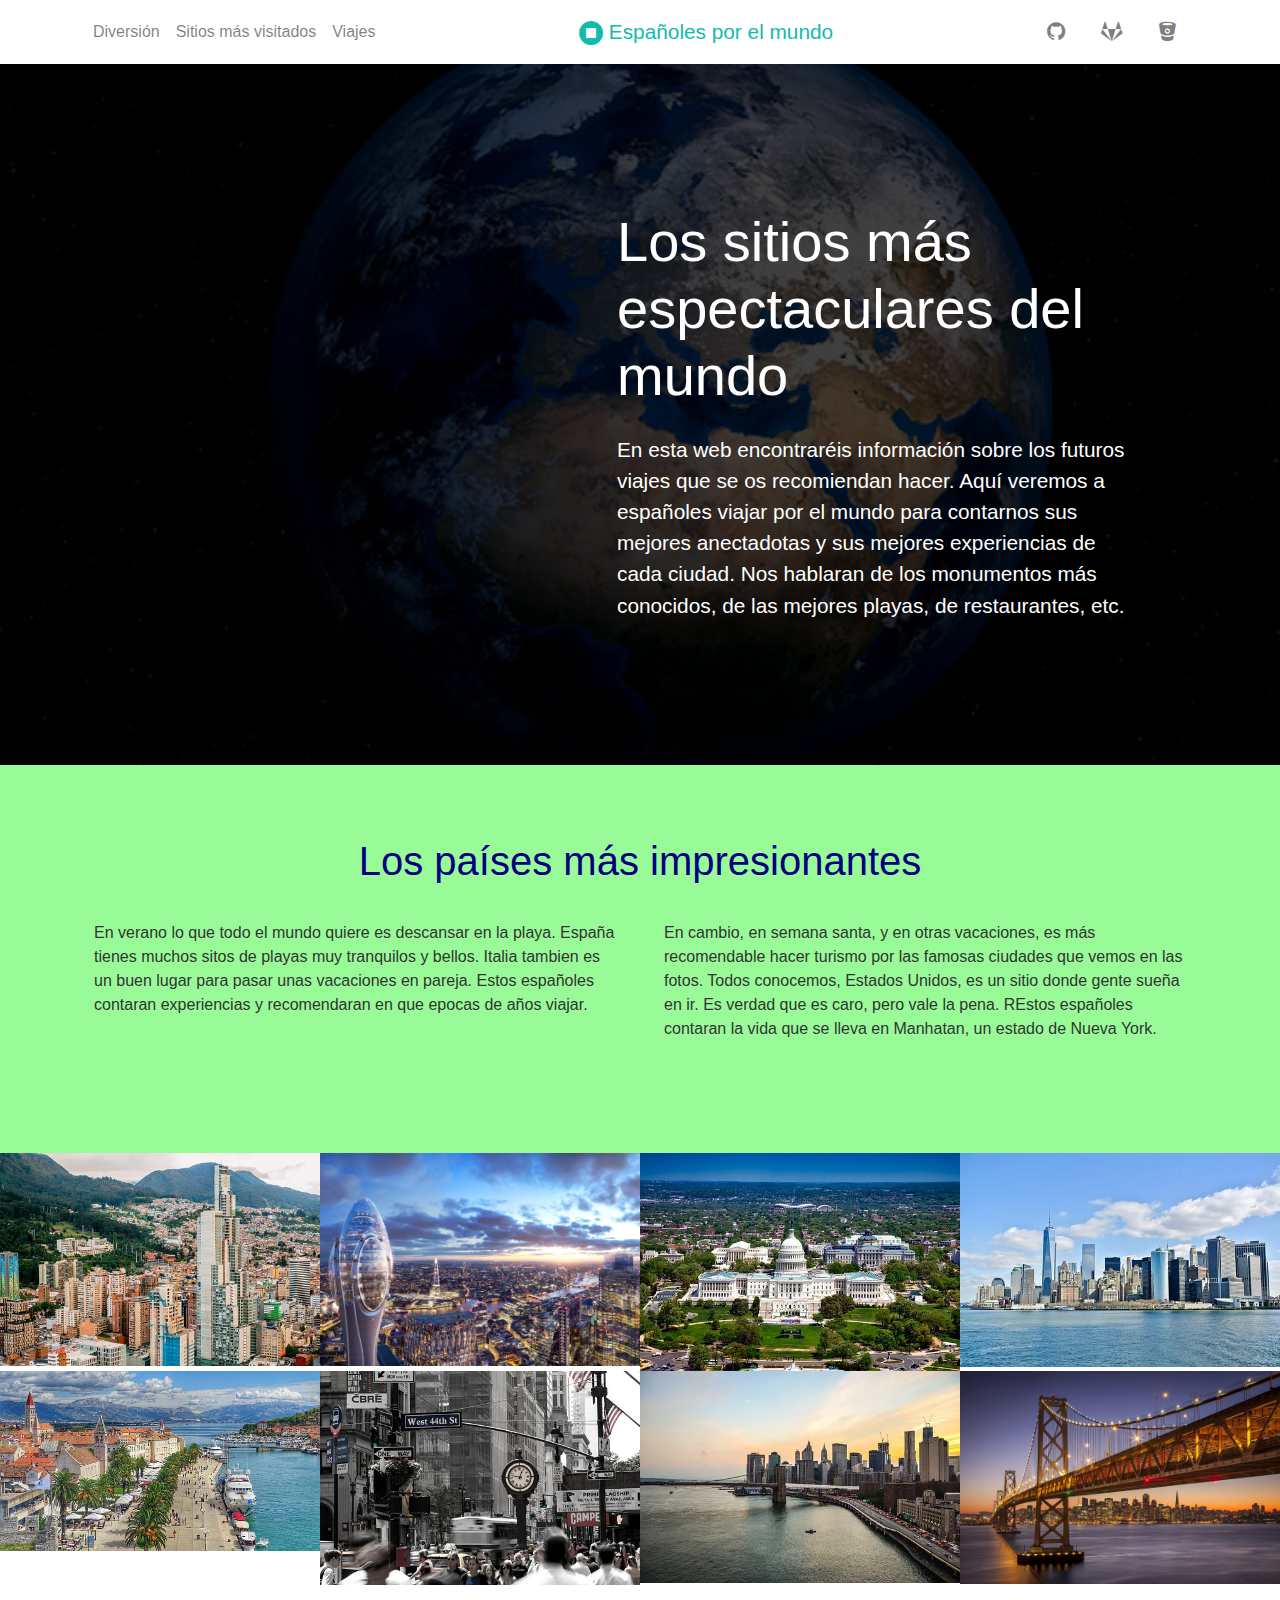
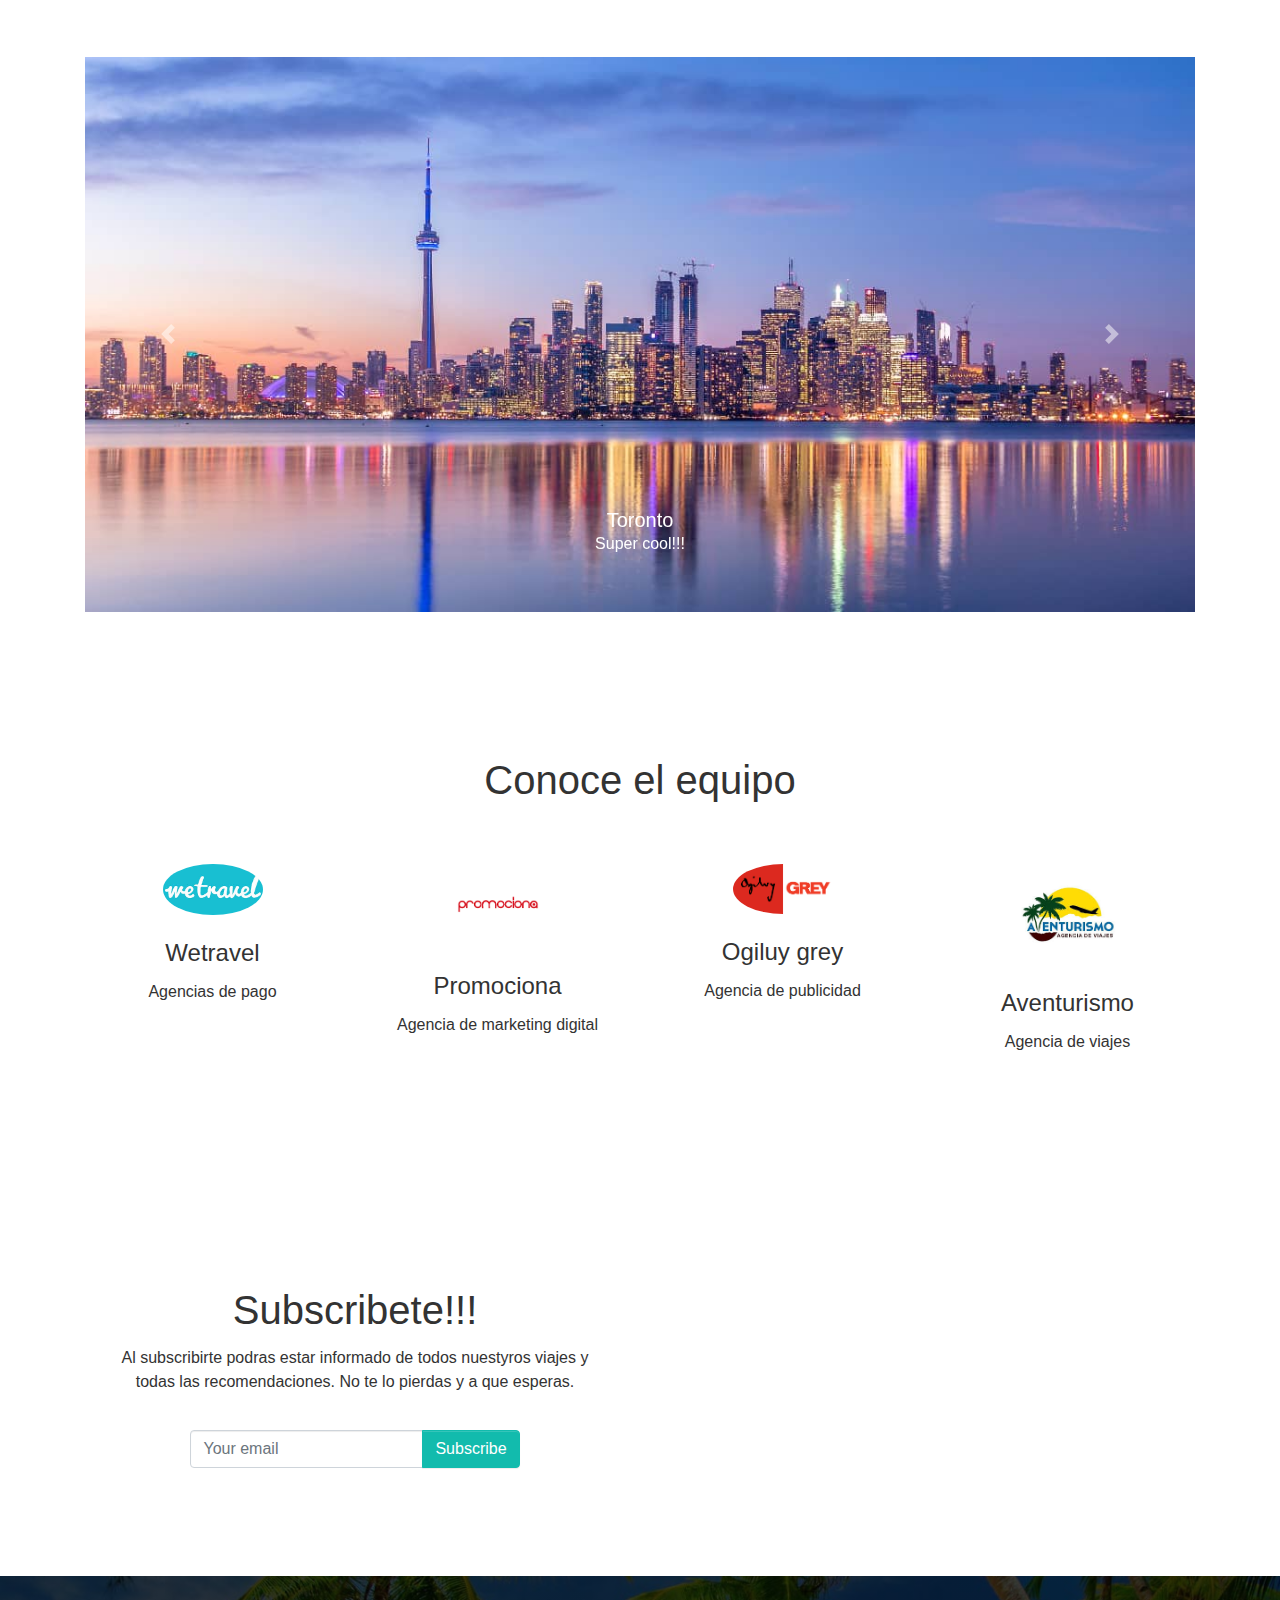
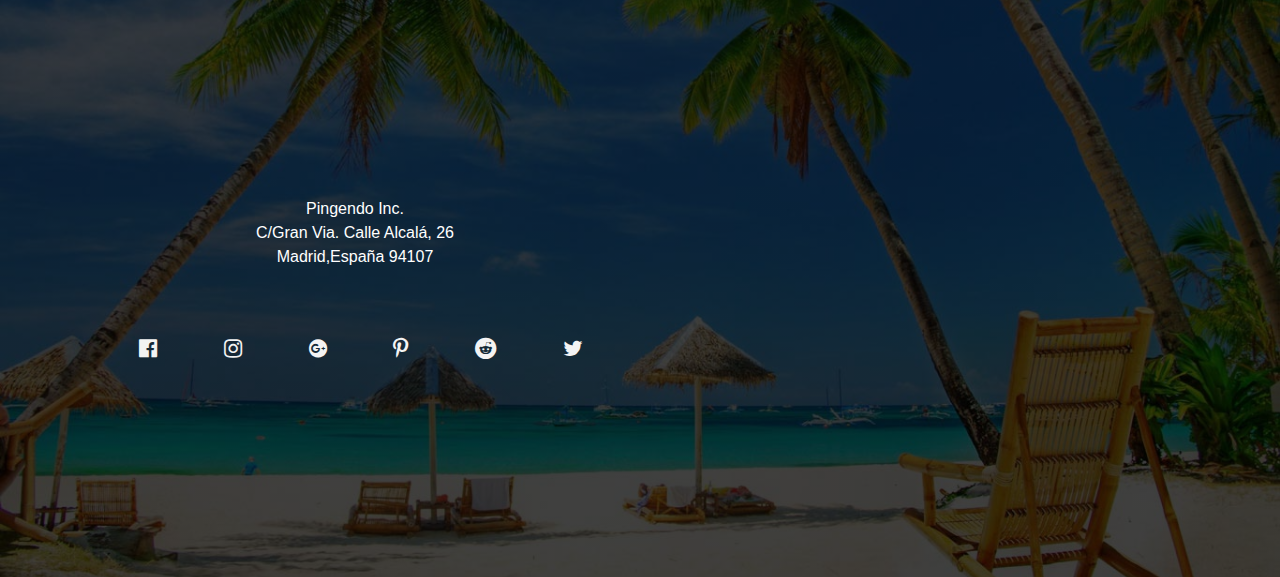
<file: index.html>
<!DOCTYPE html>
<html>

<head>
    <meta charset="utf-8">
    <meta name="viewport" content="width=device-width, initial-scale=1">
    <link rel="stylesheet" href="https://cdnjs.cloudflare.com/ajax/libs/font-awesome/4.7.0/css/font-awesome.min.css"
          type="text/css">
    <link rel="stylesheet" href="css/theme.css" type="text/css">
    <link rel="stylesheet" href="css/style.css">
</head>

<body>
    <nav class="navbar navbar-expand-lg navbar-light">
        <div class="container"> <button class="navbar-toggler navbar-toggler-right border-0 p-0" type="button"
                    data-toggle="collapse" data-target="#navbar8">
                <p class="navbar-brand text-primary mb-0">
                    <i class="fa d-inline fa-lg fa-stop-circle"></i> BRAND </p>
            </button>
            <div class="collapse navbar-collapse" id="navbar8">
                <ul class="navbar-nav mr-auto">
                    <li class="nav-item"> <a class="nav-link" href="#">Diversión</a> </li>
                    <li class="nav-item"> <a class="nav-link" href="#">Sitios más visitados</a> </li>
                    <li class="nav-item"> <a class="nav-link" href="#">Viajes</a> </li>
                </ul>
                <p class="text-primary d-none d-md-block lead mb-0"> <i class="fa d-inline fa-lg fa-stop-circle"></i>
                    <b>Españoles por el mundo</b> </p>
                <ul class="navbar-nav ml-auto">
                    <li class="nav-item mx-1"> <a class="nav-link" href="#">
                            <i class="fa fa-github fa-fw fa-lg"></i>
                        </a> </li>
                    <li class="nav-item mx-1"> <a class="nav-link" href="#">
                            <i class="fa fa-gitlab fa-fw fa-lg"></i>
                        </a> </li>
                    <li class="nav-item mx-1"> <a class="nav-link" href="#">
                            <i class="fa fa-bitbucket fa-fw fa-lg"></i>
                        </a> </li>
                </ul>
            </div>
        </div>
    </nav>
    <div id="header-section" class="py-5 text-white">
        <div class="container">
            <div class="row">
                <div class="col-lg-5 p-0">
                    <div class="embed-responsive embed-responsive-4by3">
                        <iframe width="560" height="315" src="https://www.youtube.com/embed/2sip15N6vzI" title="YouTube video player" frameborder="0" allow="accelerometer; autoplay; clipboard-write; encrypted-media; gyroscope; picture-in-picture" allowfullscreen></iframe>
                    </div>
                </div>
                <div class="p-5 col-lg-7 d-flex flex-column justify-content-center">
                    <h3 class="display-4 mb-3">Los sitios más espectaculares del mundo</h3>
                    <p class="lead mb-0">En esta web encontraréis información sobre los futuros viajes que se os recomiendan hacer. Aquí veremos a españoles viajar por el mundo para contarnos sus mejores anectadotas y sus mejores experiencias de cada ciudad. Nos hablaran de los monumentos más conocidos, de las mejores playas, de restaurantes, etc.
                </div>
            </div>
        </div>
    </div>
    <div id="second-section" class="py-5">
        <div class="container">
            <div class="row">
                <div class="col-md-12 text-center">
                    <h1 class="text-in-white">Los países más impresionantes</h1>
                </div>
            </div>
            <div class="row">
                <div class="col-md-6 p-3" text-in-white>
                    <p>En verano lo que todo el mundo quiere es descansar en la playa. España tienes muchos sitos de playas muy tranquilos y bellos. Italia tambien es un buen lugar para pasar unas vacaciones en pareja. Estos españoles contaran experiencias y recomendaran en que epocas de años viajar.
                    </p>
                </div>
                <div class="col-md-6 p-3"text-in-white>
                    <p>En cambio, en semana santa, y en otras vacaciones, es más recomendable hacer turismo por las famosas ciudades que vemos en las fotos. Todos conocemos, Estados Unidos, es un sitio donde gente sueña en ir. Es verdad que es caro, pero vale la pena. REstos españoles contaran la vida que se lleva en Manhatan, un estado de Nueva York.</p>
                </div>
            </div>
        </div>
    </div>
    <div class="">
        <div class="container-fluid">
            <div class="row">
                <div class="col-6 col-md-3 p-0"> <img class="img-fluid d-block" src="images/city-4457801__340.jpg"> </div>
                <div class="col-6 col-md-3 p-0"> <img class="img-fluid d-block" src="images/the-tulip-al-atardecer_0bad07a3_1500x998.jpg">
                </div>
                <div class="col-6 col-md-3 p-0"> <img class="img-fluid d-block" src="images/washington-d-1624419__340.jpg"> </div>
                <div class="col-6 col-md-3 p-0"> <img class="img-fluid d-block" src="images/skyscraper-3032786__340.webp">
                </div>
                <div class="col-6 col-md-3 p-0"> <img class="img-fluid d-block" src="images/city-3227665__340.jpg">
                </div>
                <div class="col-6 col-md-3 p-0"> <img class="img-fluid d-block" src="images/city-1813919__340.webp"> </div>
                <div class="col-6 col-md-3 p-0"> <img class="img-fluid d-block" src="images/new-york-1630401__340.webp">
                </div>
                <div class="col-6 col-md-3 p-0"> <img class="img-fluid d-block" src="images/oakland-california_5345f8ab_1500x1000.jpg"> </div>
            </div>
        </div>
    </div>
    <div class="py-5">
        <div class="container">
            <div class="row">
                <div class="col-md-12">
                    <div class="carousel slide" data-ride="carousel" id="carousel">
                        <div class="carousel-inner">
                            <div class="carousel-item active"> <img class="d-block img-fluid w-100"
                                     src="images/viajar-toronto-requisitos-amp.jpg">
                                <div class="carousel-caption">
                                    <h5 class="m-0">Toronto</h5>
                                    <p>Super cool!!!</p>
                                </div>
                            </div>
                            <div class="carousel-item"> <img class="d-block img-fluid w-100"
                                     src="images/cuanto-cuesta-viajar-a-nueva-york.jpg">
                                <div class="carousel-caption">
                                    <h5 class="m-0">Nueva York</h5>
                                    <p>A great city!!!</p>
                                </div>
                            </div>
                            <div class="carousel-item"> <img class="d-block img-fluid w-100"
                                     src="images/moscu-plaza-roja-int-06.jpg">
                                <div class="carousel-caption">
                                    <h5 class="m-0">Moscu</h5>
                                    <p>Very cold!!!</p>
                                </div>
                            </div>
                        </div> <a class="carousel-control-prev" href="#carousel" role="button" data-slide="prev"> <span
                                  class="carousel-control-prev-icon"></span> <span class="sr-only">Previous</span> </a>
                        <a class="carousel-control-next" href="#carousel" role="button" data-slide="next"> <span
                                  class="carousel-control-next-icon"></span> <span class="sr-only">Next</span> </a>
                    </div>
                </div>
            </div>
        </div>
    </div>
    <div class="py-5 text-center">
        <div class="container">
            <div class="row">
                <div class="mx-auto col-md-12">
                    <h1 class="mb-3">Conoce&nbsp;el equipo</h1>
                </div>
            </div>
            <div class="row">
                <div class="col-lg-3 col-6 p-4"> <img class="img-fluid d-block mb-3 mx-auto rounded-circle"
                         src="images/images.jpg" width="100" alt="Card image cap">
                    <h4> <b>Wetravel</b> </h4>
                    <p>Agencias de pago</p>
                    <p class="mb-0"> <i></i> </p>
                </div>
                <div class="col-lg-3 col-6 p-4"> <img class="img-fluid d-block mb-3 mx-auto rounded-circle"
                         src="images/images.png" width="100" alt="Card image cap">
                    <h4> <b>Promociona</b> </h4>
                    <p>Agencia de marketing digital</p>
                    <p class="mb-0"> <i></i> </p>
                </div>
                <div class="col-lg-3 col-6 p-4"> <img class="img-fluid d-block mb-3 mx-auto rounded-circle"
                         src="images/logos-portada-01-01.jpg" width="100">
                    <h4> <b>Ogiluy grey</b> </h4>
                    <p>Agencia de publicidad</p>
                    <p class="mb-0"> <i></i> </p>
                </div>
                <div class="col-lg-3 col-6 p-4"> <img class="img-fluid d-block mb-3 mx-auto rounded-circle"
                         src="images/images (1).jpg" width="100">
                    <h4> <b>Aventurismo</b> </h4>
                    <p>Agencia de viajes</p>
                    <p class="mb-0"> <i></i> </p>
                </div>
            </div>
        </div>
    </div>
    <div class="py-5 text-center" id="parallax-section">
        <div class="container">
            <div class="row">
                <div class="bg-white p-4 col-10 mx-auto mx-md-0 col-lg-6">
                    <h1>Subscribete!!!</h1>
                    <p class="mb-4">Al subscribirte podras estar informado de todos nuestyros viajes y todas las recomendaciones. No te lo pierdas y a que esperas.</p>
                    <form class="form-inline d-flex justify-content-center">
                        <div class="input-group"> <input type="email" class="form-control" placeholder="Your email"
                                   id="form6">
                            <div class="input-group-append"> <button class="btn btn-primary"
                                        type="button">Subscribe</button> </div>
                        </div>
                    </form>
                </div>
            </div>
        </div>
    </div>
    <div class="py-5 text-white" id="footer-section">
        <div class="container">
            <div class="row">
                <div class="col-md-6 text-center align-self-center p-4">
                    <p class="mb-5"> <strong>Pingendo Inc.</strong> <br>C/Gran Via. Calle Alcalá, 26 <br>Madrid,España
                        94107 <br> <abbr title="Phone"></abbr></p>
                    <div class="row">
                        <div class="col-md-12 d-flex align-items-center justify-content-around"> <a href="#">
                                <i class="d-block fa fa-facebook-official text-light fa-lg mx-2"></i>
                            </a> <a href="#">
                                <i class="d-block fa fa-instagram text-light fa-lg mx-2"></i>
                            </a> <a href="#">
                                <i class="d-block fa fa-google-plus-official text-light fa-lg mx-2"></i>
                            </a> <a href="#">
                                <i class="d-block fa fa-pinterest-p text-light fa-lg mx-2"></i>
                            </a> <a href="#">
                                <i class="d-block fa fa-reddit text-light fa-lg mx-2"></i>
                            </a> <a href="#">
                                <i class="d-block fa fa-twitter text-light fa-lg ml-2"></i>
                            </a> </div>
                    </div>
                </div>
                <div class="col-md-6 p-0">
                    <iframe src="https://www.google.com/maps/embed?pb=!1m18!1m12!1m3!1d3037.5430896242897!2d-3.6985946857624286!3d40.418971735905174!2m3!1f0!2f0!3f0!3m2!1i1024!2i768!4f13.1!3m3!1m2!1s0xd42287d6da3df33%3A0xe119406d894c5d21!2zQy8gR3JhbiBWw61hLCBNYWRyaWQsIEVzcGHDsWE!5e0!3m2!1ses!2sbe!4v1625559852595!5m2!1ses!2sbe" width="600" height="450" style="border:0;" allowfullscreen="" loading="lazy"></iframe>
                </div>
            </div>
        </div>
    </div>
    <script src="js/jquery.min.js"></script>
    <script src="js/popper.min.js"></script>
    <script src="js/bootstrap.min.js"></script>
</body>

</html>
</file>
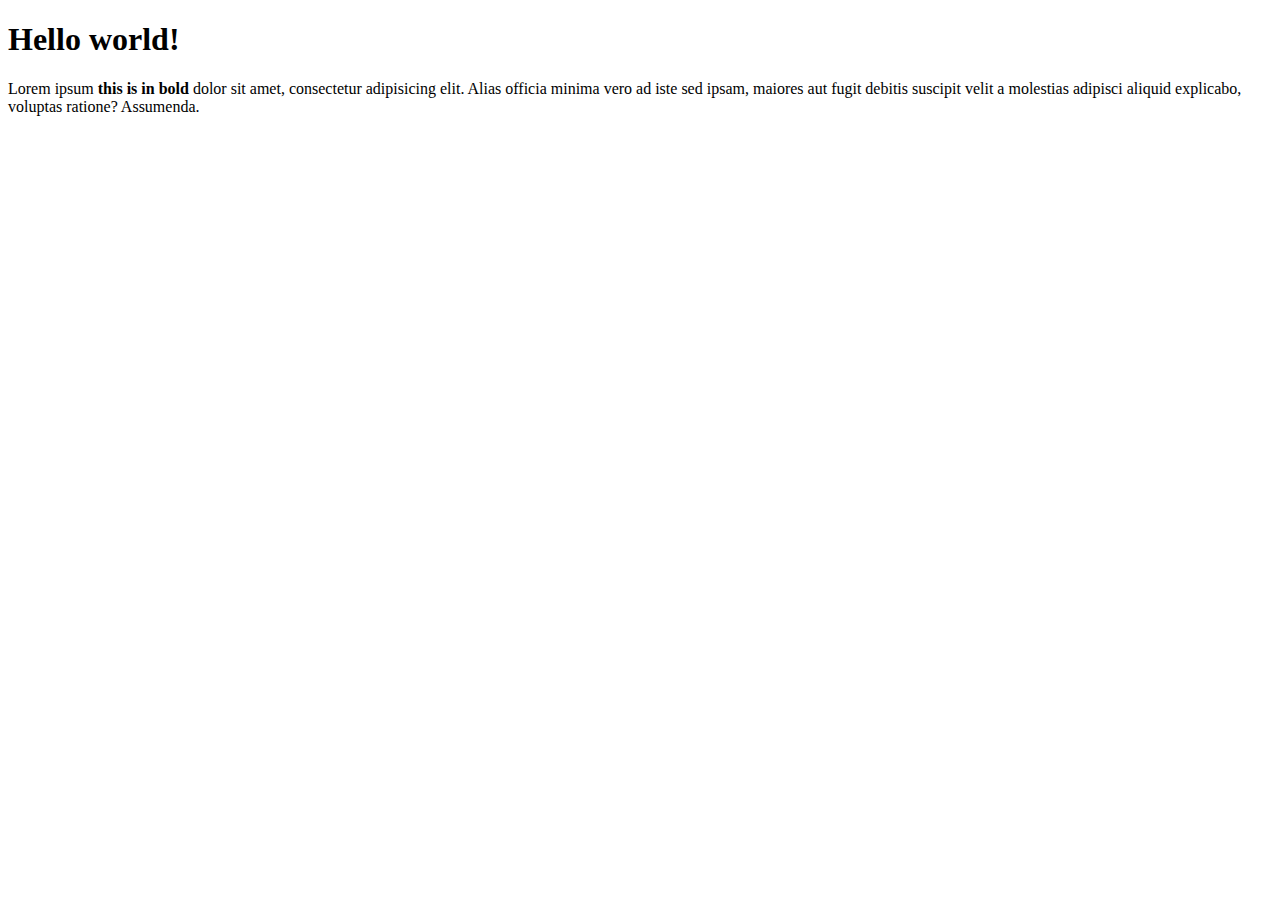
<file: test.html>
<!DOCTYPE html>
<html lang="en">
<head>
    <meta charset="UTF-8">
    <meta http-equiv="X-UA-Compatible" content="IE=edge">
    <meta name="viewport" content="width=, initial-scale=1.0">
    <title>Document</title>
</head>
<body>
    <h1>Hello world!</h1>
    <p>Lorem ipsum <strong>this is in bold</strong> dolor sit amet, consectetur adipisicing elit. Alias officia minima vero ad iste sed ipsam, maiores aut fugit debitis suscipit velit a molestias adipisci aliquid explicabo, voluptas ratione? Assumenda.</p>
</body>
</html>
</file>
<file: css/style.css>
html {
    scroll-behavior: smooth;
}

#header-section {
    background-image: linear-gradient(to bottom, rgba(0, 0, 0, .75), rgba(0, 0, 0, .75)), url(../images/imagenes-de-la-tierra.jpg);
    background-position: center center, center center;
    background-size: cover, cover;
    background-repeat: repeat, repeat;
}

#second-section{
background-color: palegreen;
} 

.text-in-white{
color: navy;
}

#parallax-section{
    background-image: url(../images/madrid_gran_vía.jpg);
    background-position: right bottom;
    background-size: cover;
    background-repeat: repeat;
    background-attachment: fixed;
}

#footer-section {
    background-image: linear-gradient(to bottom, rgba(0, 0, 0, .75), rgba(0, 0, 0, .75)), url(../images/playa.jpg);
    background-position: center center, center center;
    background-size: cover, cover;
    background-repeat: repeat, repeat;
}
</file>
